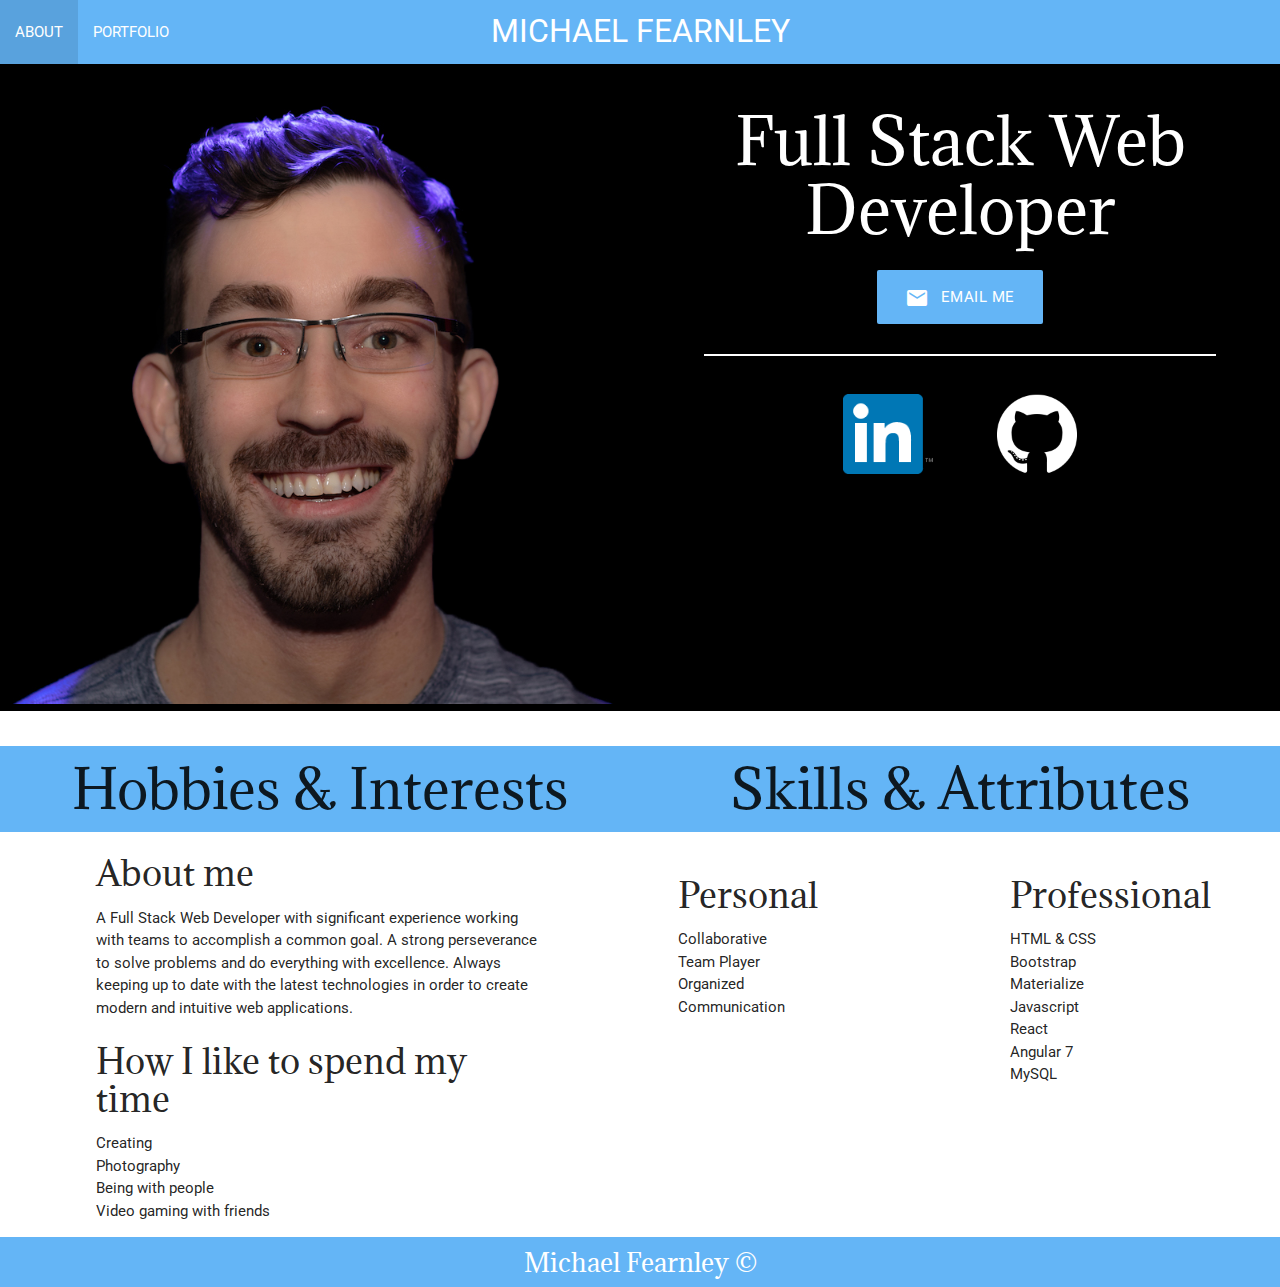
<file: index.html>
<!doctype html>
<html lang="en">
  <head>
    <!-- Required meta tags -->
    <meta charset="utf-8">
    <meta name="viewport" content="width=device-width, initial-scale=1, shrink-to-fit=no">

    <!-- Bootstrap CSS -->
    <!-- <link rel="stylesheet" href="https://stackpath.bootstrapcdn.com/bootstrap/4.1.3/css/bootstrap.min.css" integrity="sha384-MCw98/SFnGE8fJT3GXwEOngsV7Zt27NXFoaoApmYm81iuXoPkFOJwJ8ERdknLPMO" crossorigin="anonymous"> -->
    <link rel="stylesheet" href="https://cdnjs.cloudflare.com/ajax/libs/materialize/1.0.0/css/materialize.min.css">
    <link href="https://fonts.googleapis.com/css?family=Adamina|Roboto" rel="stylesheet">
    <link href="https://fonts.googleapis.com/icon?family=Material+Icons" rel="stylesheet">
    <!-- CSS Overrides -->
    <link rel="stylesheet" href="assets/style.css" type="text/css">
    <title>Michael's Portfolio</title>
  </head>
  <body>
      <!-- Navigation -->
    <nav class="nav-wrapper blue lighten-2">
        <div class="nav-wrapper">
            <a href="index.html" class="brand-logo center">Michael Fearnley</a>
            <a href="#" data-target="menu-dropdown" class="sidenav-trigger"><i class="material-icons">menu</i></a>
            <ul class="left hide-on-med-and-down">
                <li class="active"><a href="index.html">About</a></li>
                <li><a href="portfolio.html">Portfolio</a></li>
                <!-- <li><a href="contact.html">Contact</a></li> -->
            </ul>
        </div>
    </nav>
    <main>
    <ul class="sidenav" id="menu-dropdown">
        <li><a href="index.html">About</a></li>
        <li><a href="portfolio.html">Portfolio</a></li>
        <!-- <li><a href="contact.html">Contact</a></li> -->
    </ul>
   
    <!-- Jumbotron / header image with button -->
    <div class="black valign-wrapper">
        <div class="row nopadding nomargin">
            <div class="col l6 s12">
                <div class="center-align">
                   <img class="responsive-img" src="assets/images/Fearnley-Headshot-Small-edited.jpg" alt="Picture of Michael Fearnley"/>
                </div>
            </div>
            <div class="col l6 s12 valign-wrapper titleButtons">
                <div class="center-align">
                    <h1 class="white-text title">Full Stack Web Developer</h1>
                    <a href="mailto:mtfear@hotmail.com"><button class="btn btn-large blue lighten-2"><i class="material-icons icon-left">email</i>Email Me</button></a>
                    <hr class="line"></hr>
                    <a href="https://www.linkedin.com/in/michael-fearnley/" target="_blank"><img class="logoimg" src="assets/images/linkedin-logo.png"></a>
                    <a href="https://github.com/FearMichael" target="_blank"><img class="logoimg" src="assets/images/github-logo.png"></a>
                </div>
            </div>
        </div>
    </div>
    <!-- Hobbies and interests section -->
    <div>
        <div class="nopadding row nomargin">
            <!-- Hobbies/Interests Column -->
            <div class="col l6 m12 s12 nomargin nopadding">
                    <h2 class="blue lighten-2 pst center-align">Hobbies & Interests</h2>
                <div class="container">
                    <h4 class="sectionContent">About me</h4>
                    <p class="sectionContent">A Full Stack Web Developer with significant experience working with teams to accomplish a common goal. A strong perseverance to solve problems and do everything with excellence. Always keeping up to date with the latest technologies in order to create modern and intuitive web applications.
                    </p>
                    <h4 class="sectionContent">How I like to spend my time</h4>
                        <ul class="sectionList">
                            <li>
                                Creating
                            </li>
                            <li>
                                Photography
                            </li>
                            <li>
                                Being with people
                            </li>
                            <li>
                                Video gaming with friends
                            </li>
                        </ul>
                 </div>
            </div>
            <div class="col l6 m12 s12 nomargin nopadding">
                <div class="blue lighten-2">
                    <h2 class="blue lighten-2 pst center-align">Skills & Attributes</h2>
                </div>
                <div class="row nopadding sectionContent">
                    <div class="col l6 s12 nopadding">
                        <div class="container">
                            <h4>Personal</h4>
                            <ul>
                                <li>Collaborative</li>
                                <li>Team Player</li>
                                <li>Organized</li>
                                <li>Communication</li>
                            </ul>
                        </div>
                    </div>
                    <div class="col l6 s12 nopadding">
                        <div class="container">
                            <h4>Professional</h4>
                            <ul>
                                <li>HTML &amp; CSS</li>
                                <li>Bootstrap</li>
                                <li>Materialize</li>
                                <li>Javascript</li>
                                <li>React</li>
                                <li>Angular 7</li>
                                <li>MySQL</li>
                            </ul>
                        </div>
                    </div>
                </div>
            </div>
        </div>

    </div>
    </main>
        <!-- Footer -->
<footer class="page-footer footer-copyright blue lighten-2">
    <h5 class="center-align nomargin nopadding">Michael Fearnley &copy;</h5>
</footer> 
<!-- Optional JavaScript -->
    <!-- jQuery first, then Popper.js, then Bootstrap JS -->
    <script src="https://code.jquery.com/jquery-3.3.1.slim.min.js" integrity="sha384-q8i/X+965DzO0rT7abK41JStQIAqVgRVzpbzo5smXKp4YfRvH+8abtTE1Pi6jizo" crossorigin="anonymous"></script>
    <!-- <script src="https://cdnjs.cloudflare.com/ajax/libs/popper.js/1.14.3/umd/popper.min.js" integrity="sha384-ZMP7rVo3mIykV+2+9J3UJ46jBk0WLaUAdn689aCwoqbBJiSnjAK/l8WvCWPIPm49" crossorigin="anonymous"></script> -->
    <!-- <script src="https://stackpath.bootstrapcdn.com/bootstrap/4.1.3/js/bootstrap.min.js" integrity="sha384-ChfqqxuZUCnJSK3+MXmPNIyE6ZbWh2IMqE241rYiqJxyMiZ6OW/JmZQ5stwEULTy" crossorigin="anonymous"></script> -->
    <script src="https://cdnjs.cloudflare.com/ajax/libs/materialize/1.0.0/js/materialize.min.js"></script>
    <script src="app.js"></script>

  </body>
</html>
</file>
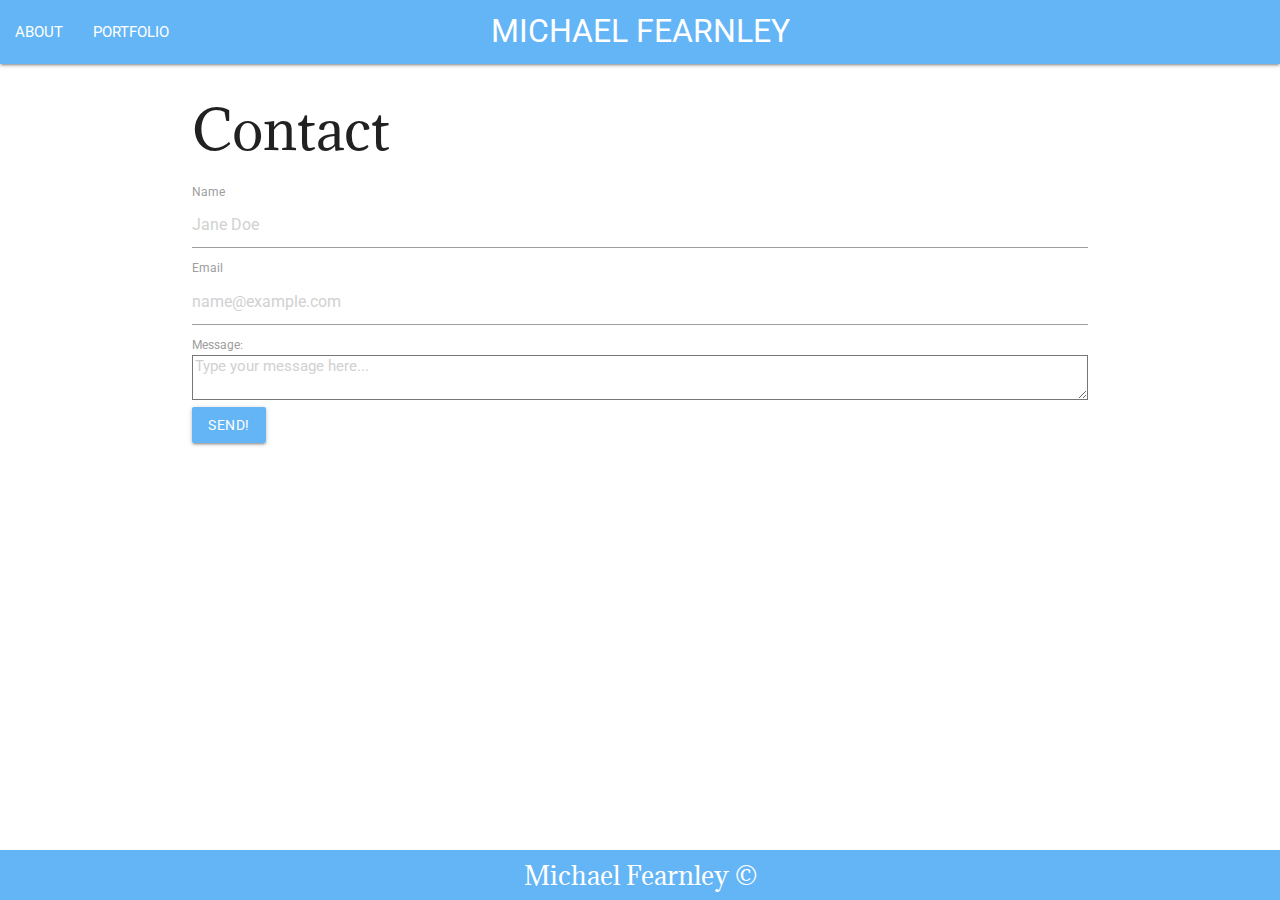
<file: contact.html>
<!doctype html>
<html lang="en">
  <head>
    <!-- Required meta tags -->
    <meta charset="utf-8">
    <meta name="viewport" content="width=device-width, initial-scale=1, shrink-to-fit=no">

    <!-- Bootstrap CSS -->
   <!-- <link rel="stylesheet" href="https://stackpath.bootstrapcdn.com/bootstrap/4.1.3/css/bootstrap.min.css" integrity="sha384-MCw98/SFnGE8fJT3GXwEOngsV7Zt27NXFoaoApmYm81iuXoPkFOJwJ8ERdknLPMO" crossorigin="anonymous"> -->
   <link rel="stylesheet" href="https://cdnjs.cloudflare.com/ajax/libs/materialize/1.0.0/css/materialize.min.css">
    <link href="https://fonts.googleapis.com/css?family=Adamina|Roboto" rel="stylesheet">
    <link href="https://fonts.googleapis.com/icon?family=Material+Icons" rel="stylesheet">
    <!-- CSS Overrides -->
    <link rel="stylesheet" href="assets/style.css" type="text/css">
    <title>Michael's Portfolio</title>
  </head>
  <body>
      <!-- Navigation -->
      <nav class="nav-wrapper blue lighten-2">
        <div class="nav-wrapper">
            <a href="index.html" class="brand-logo center">Michael Fearnley</a>
            <a href="#" data-target="menu-dropdown" class="sidenav-trigger"><i class="material-icons">menu</i></a>
            <ul class="left hide-on-med-and-down">
                <li><a href="index.html">About</a></li>
                <li><a href="portfolio.html">Portfolio</a></li>
                <!-- <li><a href="contact.html"><button class="btn waves-light">Contact</button></a></li> -->
            </ul>
        </div>
    </nav>
    <ul class="sidenav" id="menu-dropdown">
        <li><a href="index.html">About</a></li>
        <li><a href="portfolio.html">Portfolio</a></li>
        <!-- <li><a href="contact.html">Contact</a></li> -->
    </ul>
    <!-- Body -->
<main>
    <!-- Contact Header -->
    <div class="container border-bottom my-5 py-2">
        <h2>Contact</h2>
    </div>
    <div class="container">
        <form>
            <div class="form-group">
                    <label for="exampleFormControlInput0">Name</label>
                    <input type="text" class="emailName form-control" id="exampleFormControlInput0" placeholder="Jane Doe">
                </div>
            <div class="form-group">
                <label for="exampleFormControlInput1">Email</label>
                <input class="email form-control" id="exampleFormControlInput1" placeholder="name@example.com">
            </div>
            <div class="form-group">
                <label for="exampleFormControlTextarea1">Message:</label>
                <textarea class="emailBody form-control" id="exampleFormControlTextarea1" rows="3" placeholder="Type your message here..."></textarea>
            </div>
            <button type="button" class="emailButton btn btn-lg blue lighten-2">Send!</button>
        </form>
    </div>
    <!-- Footer -->
</main>
    <footer class="page-footer footer-copyright blue lighten-2 contactfooter">
        <h5 class="center-align nomargin nopadding">Michael Fearnley &copy;</h5>
    </footer> 
    <!-- Optional JavaScript -->
    <!-- jQuery first, then Popper.js, then Bootstrap JS -->
    <script src="https://ajax.googleapis.com/ajax/libs/jquery/3.3.1/jquery.min.js"></script>
    <!-- <script src="https://cdnjs.cloudflare.com/ajax/libs/popper.js/1.14.3/umd/popper.min.js" integrity="sha384-ZMP7rVo3mIykV+2+9J3UJ46jBk0WLaUAdn689aCwoqbBJiSnjAK/l8WvCWPIPm49" crossorigin="anonymous"></script> -->
    <!-- <script src="https://stackpath.bootstrapcdn.com/bootstrap/4.1.3/js/bootstrap.min.js" integrity="sha384-ChfqqxuZUCnJSK3+MXmPNIyE6ZbWh2IMqE241rYiqJxyMiZ6OW/JmZQ5stwEULTy" crossorigin="anonymous"></script> -->
    <script src="https://cdnjs.cloudflare.com/ajax/libs/materialize/1.0.0/js/materialize.min.js"></script>
    <script src="app.js"></script>
</body>
</html>
</file>
<file: assets/style.css>
/* main {
    flex: 1 0 auto;
  } */

body {
    font-family: 'Roboto', sans-serif;
    display: flex;
    min-height: 100vh;
    flex-direction: column;
    overflow-x: hidden;
}
main {
    flex: 1 0 auto;
}

h1, h2, h3, h4, h5, h6 {
    font-family: 'Adamina', serif;
}

nav {
    text-transform: uppercase;
}

footer {
    width: 100%;
}

/* .carousel img {
    min-height: 90%;

} */

/* .jumbotron-fluid {
    margin-bottom: 0;
    background-color: rgb(004, 003, 008);
}

.carousel-caption-shadow {
    text-shadow: 3px 0 5px black;
} */

/* .parallax-container img {
    width: 70%;
    height: 100%; 
 } */

 .portfolio-img {
     max-width: 100%;
     height: auto;
     padding: 1rem;
 }
/* .nomargin {
    margin: 0rem;
} */

.nopadding {
    padding: 0;
}

.nomargin {
    margin:0;
}

.page-footer {
    margin: 0 auto;
    padding: .75rem 0;
    text-align: center;
}
div.col.marg {
    margin: 2rem;
}

div.row div.col {
    padding: 0;
    margin: 0;
}

.whitebutton-text {
    color: #64b5f6;
}

.pl {
     padding: 2em;
 }

.ms {
    margin: 0.5rem 0;
}

.marginSide {
    margin: 0 0.5rem;
}

.mst {
    margin-top: 0.25rem;
}

 .pst {
     padding: .25em 0em;
 }
 
.index-header {
    padding: 0;
    margin: 0;
    width: 100%;
}

.logoimg {
    max-height: 80px;
    margin: 2rem;
}

.line {
    height: 0.15rem;
    width: 80%;
    background-color: white;
    margin-top: 2rem;
    border: none;
}

.line-blue {
    height: 0.25rem;
    width: 80%;
    background-color: #4fc3f7;
    margin: 1.5rem auto;
    border: none;
}

/* .line-blue-portfolio {
    height: 0.25rem;
    width: 95%;
    background-color: #4fc3f7;
    margin: 1.5rem auto;
    border: none;
} */

/* .valign-center {
    display: inline-flex;
    vertical-align: middle;
    align-items: center;
  } */

.material-icons {
    display: inline-flex;
    align-items: center;
    justify-content: center;
    vertical-align: middle;
}

.icon-left {
    margin-right: 0.75rem;
}

.sidenav {
    background-color: #64b5f6;
    color: white;
}

.sidenav li a {
    color:white;
    font-size: 1.5rem;
    margin: 0.75rem 0;
}

.narrowList {
    margin: 0 20%;
}

@media only screen and (max-width: 500px) {
    nav .brand-logo {
        font-size: 1.10rem;
    }
    
}

@media only screen and (max-width: 990px) {
    div.portfolio-info {
        text-align: center;
    }

    .reverse {
        display: flex;
        flex-direction: column-reverse;
    }
    
}
</file>
